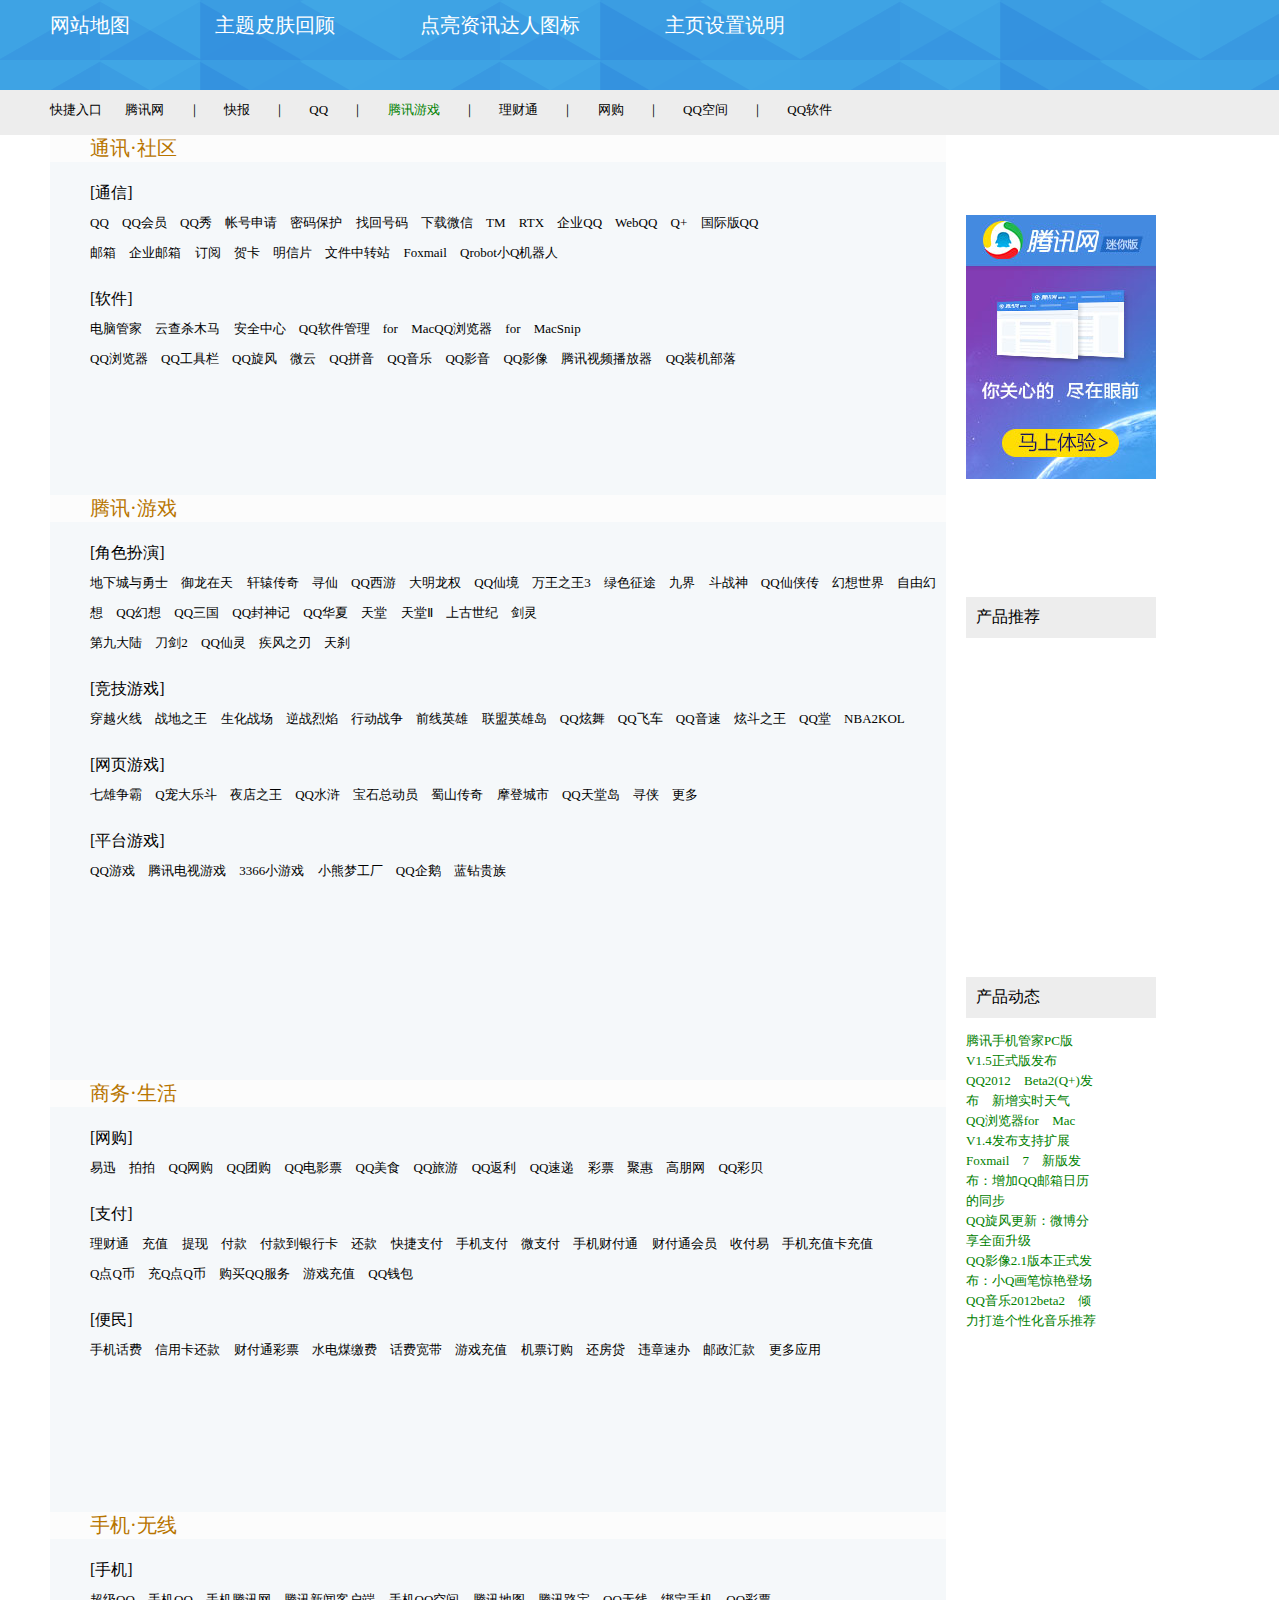
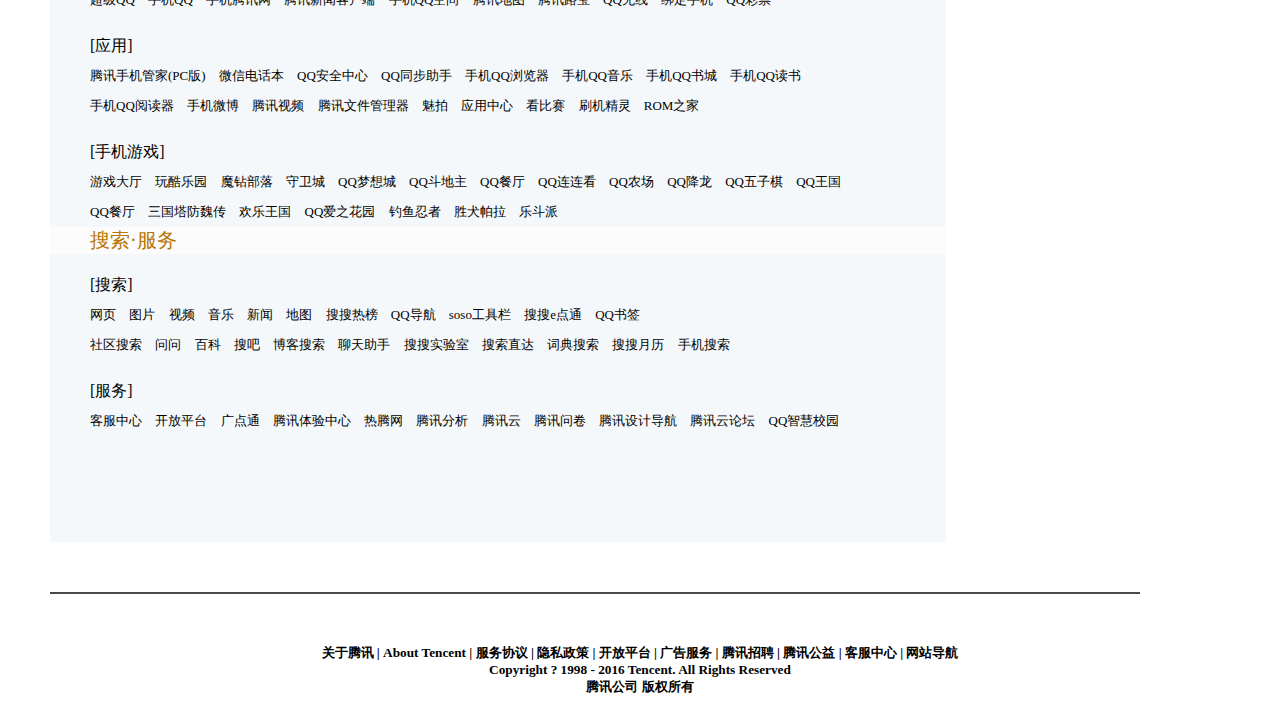
<file: index.html>
<html>
<head>

<title>tab</title>
<link type="text/css" href="css/tab.css" rel="stylesheet"/>
</head>
 <body>
 <div class="container">
 <div class="nav">网站地图 主题皮肤回顾 点亮资讯达人图标 主页设置说明</div>
  <div class="subnav">快捷入口 腾讯网 ｜ 快报 ｜ QQ ｜ <a href="homepage.html">腾讯游戏</a> ｜ 理财通 ｜ 网购 ｜ QQ空间 ｜ QQ软件</div>
  <div class="main_a">
<div class="column_a">
<div class="column_title">通讯·社区</div></div>
<ul>[通信] 
<li>QQ QQ会员 QQ秀 帐号申请 密码保护 找回号码 下载微信 TM RTX 企业QQ WebQQ Q+ 国际版QQ</li>
<li> 邮箱 企业邮箱 订阅 贺卡 明信片 文件中转站 Foxmail Qrobot小Q机器人</li></ul>
<ul>[软件] 
<li>电脑管家 云查杀木马 安全中心 QQ软件管理 for MacQQ浏览器 for MacSnip</li>
<li> QQ浏览器 QQ工具栏 QQ旋风 微云 QQ拼音 QQ音乐 QQ影音 QQ影像 腾讯视频播放器 QQ装机部落
</li></ul>
</div>
<div class="main_b">
<div class="column_b">
<div class="column_title">腾讯·游戏</div></div>
<ul>[角色扮演] 
<li>地下城与勇士 御龙在天 轩辕传奇 寻仙 QQ西游 大明龙权 QQ仙境 万王之王3 绿色征途 九界 斗战神 QQ仙侠传 幻想世界 自由幻想 QQ幻想 QQ三国 QQ封神记 QQ华夏 天堂 天堂Ⅱ 上古世纪 剑灵  </li>
<li> 第九大陆 刀剑2 QQ仙灵 疾风之刃 天刹</li></ul>
<ul>[竞技游戏] 
<li>穿越火线 战地之王 生化战场 逆战烈焰 行动战争 前线英雄 联盟英雄岛 QQ炫舞 QQ飞车 QQ音速 炫斗之王 QQ堂 NBA2KOL
</li></ul>
<ul>[网页游戏]
<li>七雄争霸 Q宠大乐斗 夜店之王 QQ水浒 宝石总动员 蜀山传奇 摩登城市 QQ天堂岛 寻侠 更多</li></ul>
<ul>[平台游戏]
<li>QQ游戏 腾讯电视游戏 3366小游戏 小熊梦工厂 QQ企鹅 蓝钻贵族
</li></ul></div>
<div class="main_c">
<div class="column_c">
<div class="column_title">商务·生活</div></div>
<ul>[网购]
<li>易迅 拍拍 QQ网购 QQ团购 QQ电影票 QQ美食 QQ旅游 QQ返利 QQ速递 彩票 聚惠 高朋网 QQ彩贝</li></ul>
<ul>[支付]
<li>理财通 充值 提现 付款 付款到银行卡 还款 快捷支付 手机支付  微支付 手机财付通 财付通会员 收付易 手机充值卡充值</li>
<li>Q点Q币 充Q点Q币 购买QQ服务 游戏充值 QQ钱包</li></ul>
<ul>[便民]
<li>手机话费 信用卡还款 财付通彩票 水电煤缴费 话费宽带 游戏充值 机票订购 还房贷 违章速办 邮政汇款 更多应用</li></div>
<div class="main_d">
<div class="column_d">
<div class="column_title">手机·无线</div></div>
<ul>[手机]
<li>超级QQ 手机QQ 手机腾讯网 腾讯新闻客户端 手机QQ空间 腾讯地图 腾讯路宝 QQ无线 绑定手机 QQ彩票</li></ul>
<ul>[应用]
<li>腾讯手机管家(PC版) 微信电话本 QQ安全中心 QQ同步助手 手机QQ浏览器 手机QQ音乐 手机QQ书城 手机QQ读书</li>

<li>手机QQ阅读器 手机微博 腾讯视频 腾讯文件管理器 魅拍 应用中心 看比赛 刷机精灵 ROM之家</li></ul>
<ul>[手机游戏]
<li>游戏大厅 玩酷乐园 魔钻部落 守卫城 QQ梦想城 QQ斗地主 QQ餐厅 QQ连连看 QQ农场 QQ降龙 QQ五子棋 QQ王国
</li>
<li>QQ餐厅 三国塔防魏传 欢乐王国 QQ爱之花园 钓鱼忍者 胜犬帕拉 乐斗派</li>
</ul>
</div>
<div class="main_e">
<div class="column_e">
<div class="column_title">搜索·服务</div></div>
<ul>[搜索]
<li>网页 图片 视频 音乐 新闻 地图 搜搜热榜 QQ导航 soso工具栏 搜搜e点通 QQ书签 </li>
<li>社区搜索 问问 百科 搜吧 博客搜索 聊天助手 搜搜实验室 搜索直达 词典搜索 搜搜月历 手机搜索</li></ul>
<ul>[服务]
<li>客服中心 开放平台 广点通 腾讯体验中心 热腾网 腾讯分析 腾讯云 腾讯问卷 腾讯设计导航 腾讯云论坛 QQ智慧校园</li>
</div>
<div class="hot">产品推荐</div>
<img src="images/mapAio.jpg">
<div class="news">
<div class="news_title">产品动态</div>
<ul><a href="#">腾讯手机管家PC版V1.5正式版发布</a>
<li><a href="#">QQ2012 Beta2(Q+)发布 新增实时天气</a></li>
<li><a href="#">QQ浏览器for Mac V1.4发布支持扩展</a></li>
<li><a href="#">Foxmail 7 新版发布：增加QQ邮箱日历的同步</a></li>
<li><a href="#">QQ旋风更新：微博分享全面升级</a></li>
<li><a href="#">QQ影像2.1版本正式发布：小Q画笔惊艳登场</a></li>
<li><a href="#">QQ音乐2012beta2 倾力打造个性化音乐推荐</a></li>
</ul>
</div>
<div class="border"></div>
<h5>关于腾讯 | About Tencent | 服务协议 | 隐私政策 | 开放平台 | 广告服务 | 腾讯招聘 | 腾讯公益 | 客服中心 | 网站导航 <br/>

Copyright ? 1998 - 2016 Tencent. All Rights Reserved<br/>

腾讯公司 版权所有 </h5>


</div>
 </body>
 </html>
</file>
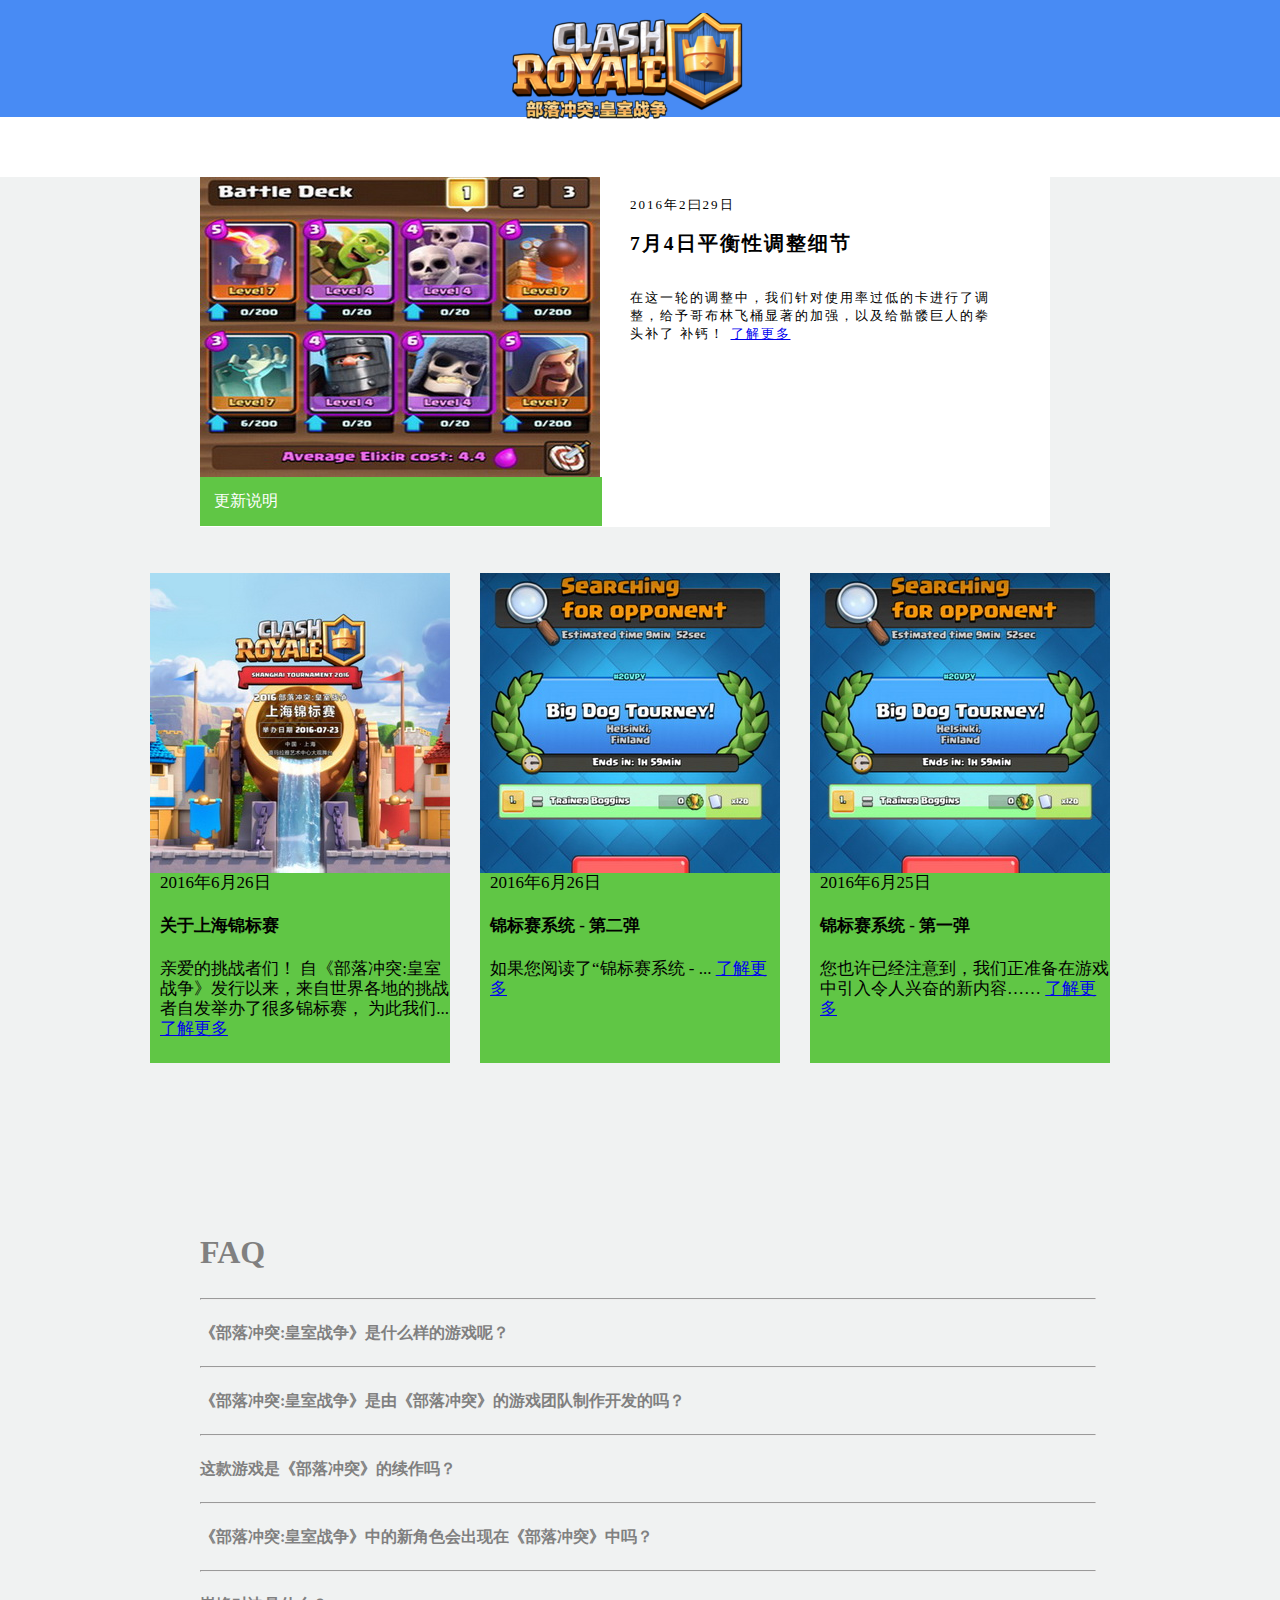
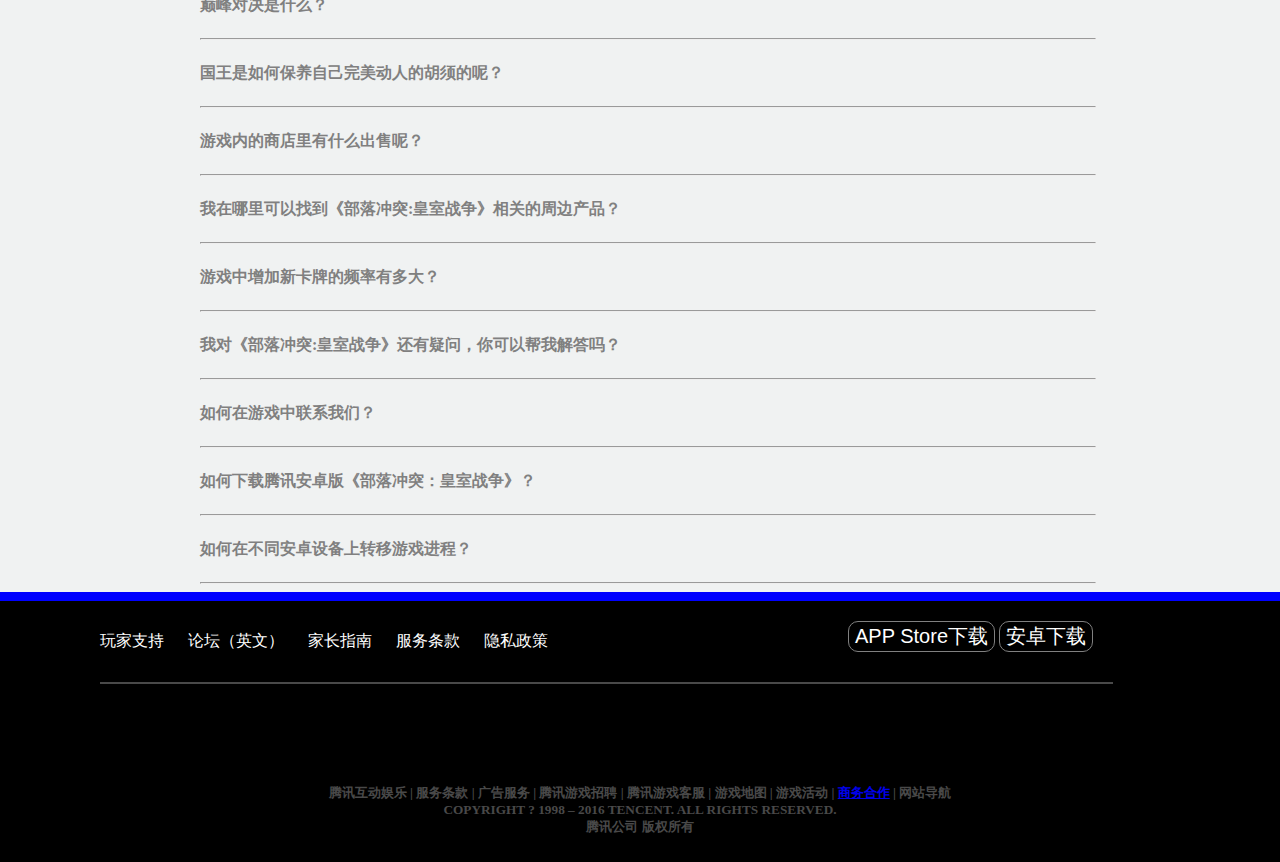
<file: content.html>
<html>
<head>
<title>content</title>
<link type="text/css" href="css/content.css" rel="stylesheet"/>

</head>
<body>
<div class="container">
<div class="title">
<img src="images/cr_logo_cn_simplied_bold_3.png"></div>
<div class="main">

<div class="hot">
<img src="images/balancio_74_blog.jpg">
<div class="hot_title">更新说明</div>
<div class="hot_main">2016年2曰29日<br/><h2>7月4日平衡性调整细节</h2>
<br/>在这一轮的调整中，我们针对使用率过低的卡进行了调<br/>整，给予哥布林飞桶显著的加强，以及给骷髅巨人的拳<br/>头补了
补钙！ <a href="#">了解更多</a></div>
<div  class="new">
<div class="news"><img src="images/2048-2048-1.jpg" class="news_img">
2016年6月26日 <h4>关于上海锦标赛</h4> 亲爱的挑战者们！
自《部落冲突:皇室战争》发行以来，来自世界各地的挑战者自发举办了很多锦标赛，
为此我们... <a href="#">了解更多</a></div>

<div class="news"><img src="images/big_dog_tourney_main.jpg" class="news_img">
2016年6月26日<h4>锦标赛系统 - 第二弹</h4>如果您阅读了“锦标赛系统 - ... <a href="#">了解更多</a></div>

<div class="news"><img src="images/big_dog_tourney_main.jpg" class="news_img">
2016年6月25日<h4>锦标赛系统 - 第一弹</h4>您也许已经注意到，我们正准备在游戏中引入令人兴奋的新内容……  <a href="#">了解更多</a></div></div></div>
 
 <div class="service"><h1>FAQ</h1><hr/>
<b>《部落冲突:皇室战争》是什么样的游戏呢？<hr/>
《部落冲突:皇室战争》是由《部落冲突》的游戏团队制作开发的吗？<hr/>
这款游戏是《部落冲突》的续作吗？<hr/>
《部落冲突:皇室战争》中的新角色会出现在《部落冲突》中吗？<hr/>
巅峰对决是什么？<hr/>
国王是如何保养自己完美动人的胡须的呢？<hr/>
游戏内的商店里有什么出售呢？<hr/>
我在哪里可以找到《部落冲突:皇室战争》相关的周边产品？<hr/>
游戏中增加新卡牌的频率有多大？<hr/>
我对《部落冲突:皇室战争》还有疑问，你可以帮我解答吗？<hr/>
如何在游戏中联系我们？<hr/>
如何下载腾讯安卓版《部落冲突：皇室战争》？<hr/>
如何在不同安卓设备上转移游戏进程？
</b>
<hr/>
</div>
<div class="footer">
<div class="logo"></div>
<p>玩家支持 论坛（英文） 家长指南 服务条款 隐私政策 </p>
<input type="submit" value="APP Store下载" class="submit">
<input type="submit" value="安卓下载" class="submit">
<div class="border"></div>
<h5>腾讯互动娱乐 | 服务条款 | 广告服务 | 腾讯游戏招聘 | 腾讯游戏客服 | 游戏地图 | 游戏活动 | <a href="https://lifengjiaojiao.github.io/shikelianmeng/">商务合作</a> | 网站导航<br/>
COPYRIGHT ? 1998 – 2016 TENCENT. ALL RIGHTS RESERVED.<br/>
腾讯公司 版权所有</h5>
















</div>
</body>
</html>
</file>
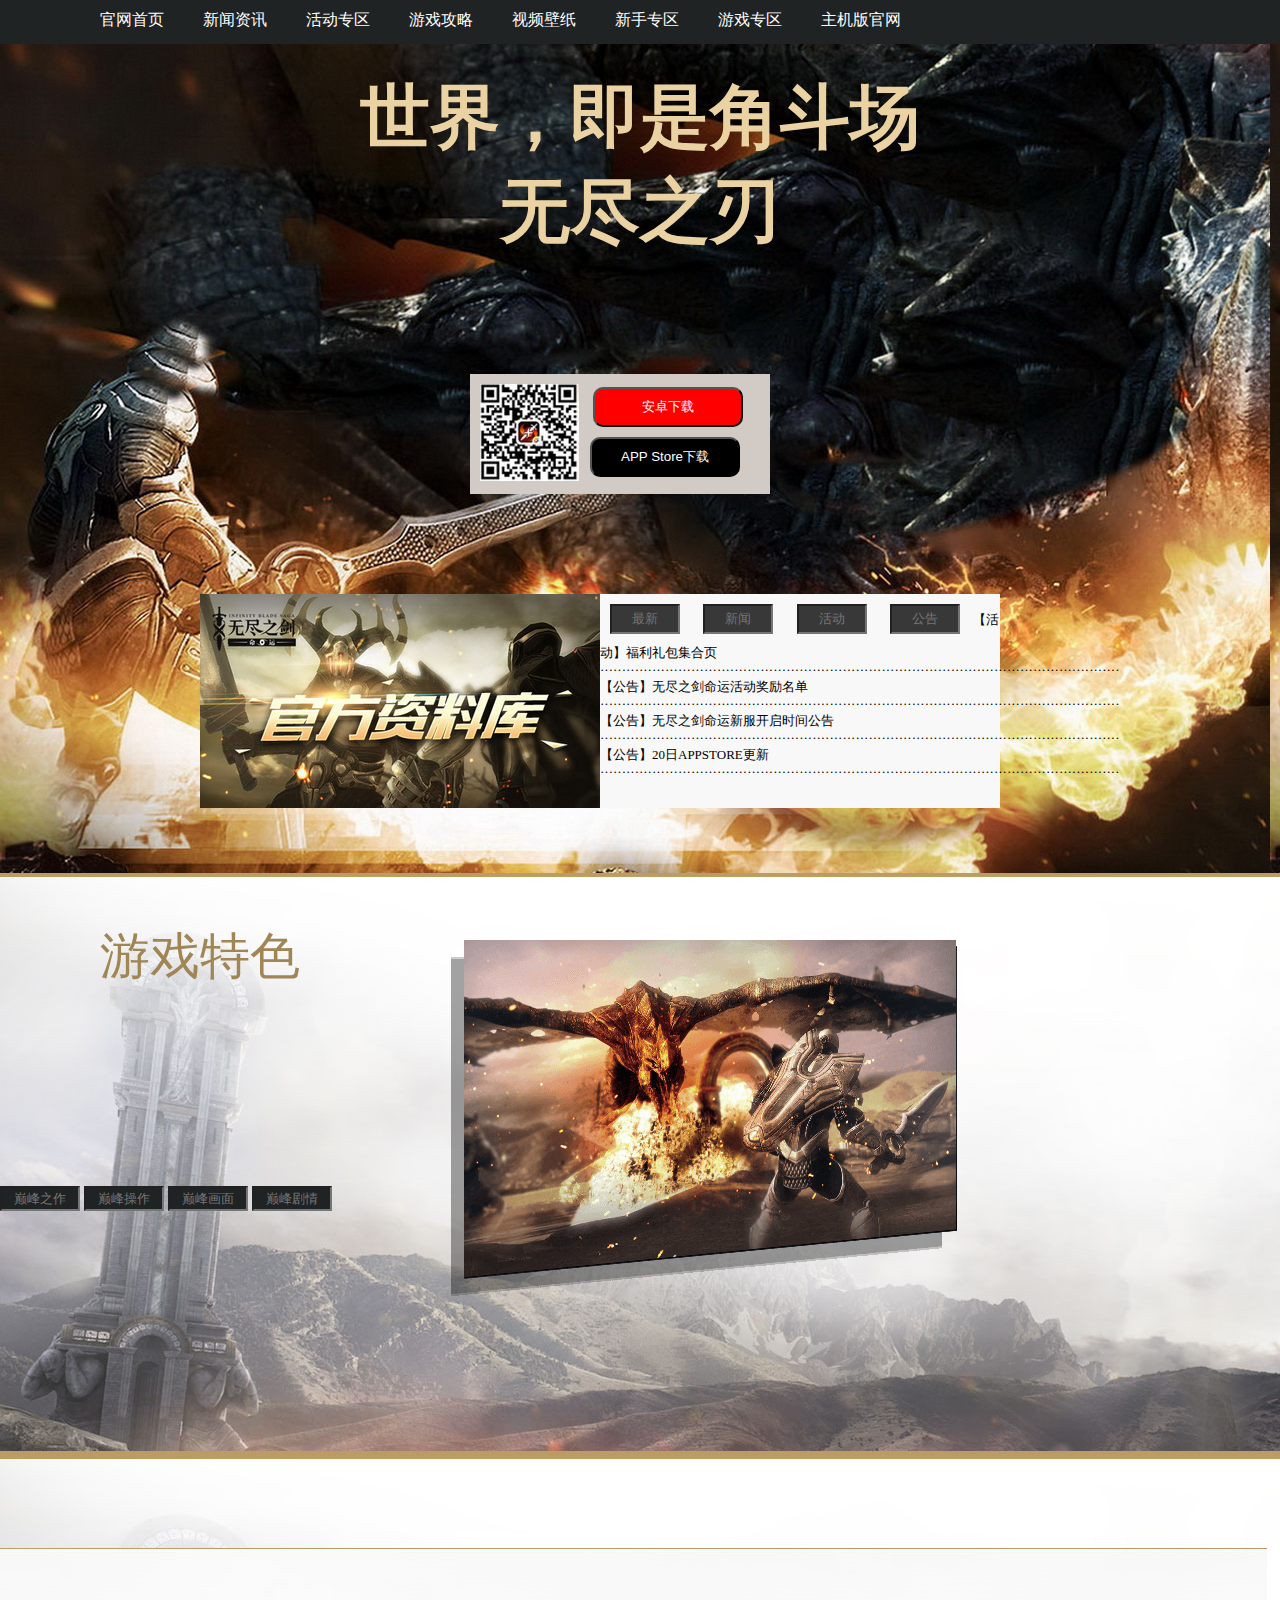
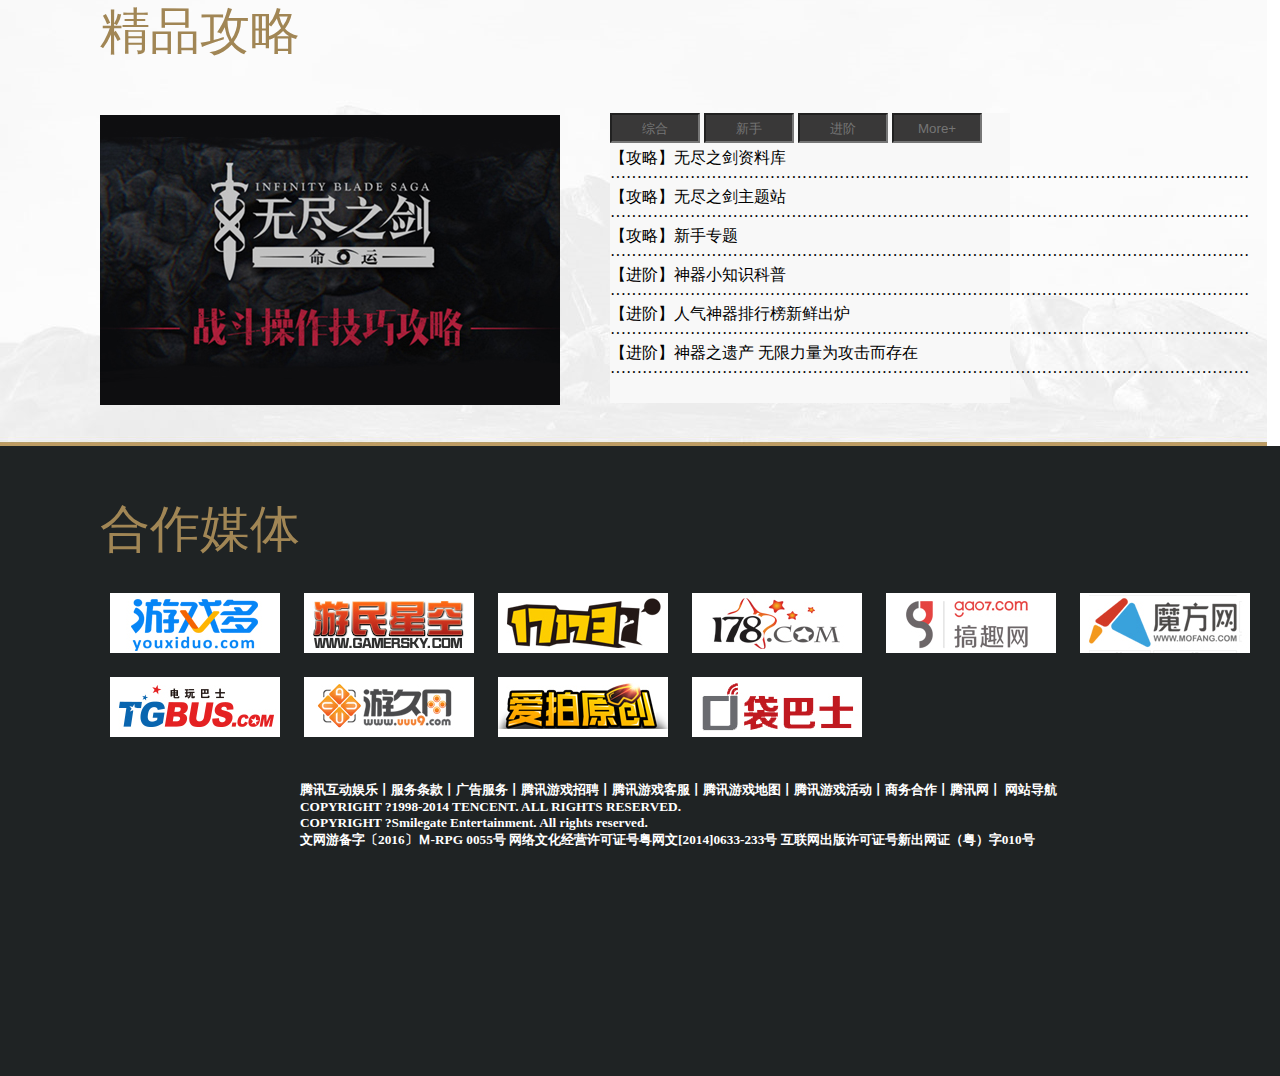
<file: content_2.html>
<html>
<head>
<title>content_2</title>
<meta charset="UTF-8">
 <link type="text/css" href="css/subnav.css" rel="stylesheet"/>
 <body>
 <div class="main1">
 <div class="nav">
 <div class="nav_text"><p>官网首页 新闻资讯 活动专区 游戏攻略 视频壁纸 新手专区 游戏专区 主机版官网</p></div>
 
 <div class="title"><h1>世界，即是角斗场<br/>无尽之刃</h1></div></div>
  <div class="download">
 <img src="images/download.jpg" class="download_img">
 <input type="submit" value="安卓下载" class="android">
 <input type="submit" value="APP Store下载" class="APPstore">
 </div>
 <img src="images/news.jpg" class="news_img">
<div class="news">
<input type="text"  placeholder="最新" class="news_msg">
<input type="text"  placeholder="新闻" class="news_msg">
<input type="text"  placeholder="活动" class="news_msg">
<input type="text"  placeholder="公告" class="news_msg">
【活动】福利礼包集合页
························································································································<br/>
【公告】无尽之剑命运活动奖励名单
························································································································<br/>
【公告】无尽之剑命运新服开启时间公告
························································································································<br/>
【公告】20日APPSTORE更新
························································································································<br/>
</div>


 
 
 
 
 
 
 
 
 
 
 
 
 </div>
 
 <div class="main">
<div class="main_title">游戏特色</div>
<ul>
    <li>
	    <input type="text"  placeholder="巅峰之作" class="main_nav">
	<ul>
	    <li>全球获奖无数</li>
		<hr>
		<li>全球著名动作游戏 无尽之剑 系列首款网游作品</li>
		
		</ul>
		</li>
		</ul>
		<ul>
		   <li>
		      <input type="text"  placeholder="巅峰操作" class="main_nav">
	<ul>
	    <li>真实刺激战斗</li>
		<hr/>
		<li>1V1正面对决，证明谁才主宰无尽世界的王者</li>
		
		</ul>
		</li>
		</ul>
		<ul>
		   <li>
		      <input type="text"  placeholder="巅峰画面" class="main_nav">
	<ul>
	    <li>顶级画质展现</li>
		<hr>
		<li>首款虚幻引擎手机游戏 超IMAX极致画面品质</li>
		
		</ul>
		</li>
		</ul>
		<ul>
		   <li>
		      <input type="text"  placeholder="巅峰剧情" class="main_nav">
	<ul>
	    <li>恢弘史诗巨著</li>
		<hr/>
		<li>传承前3代单机经典剧情 无尽之路再度启航</li>
		</ul>
		</li>
		</ul>
<img src="images/main_logo.jpg" class="main_pic"></div>
<div class="column">
<div class="column_title">精品攻略</div>
<img src="images/column_logo.jpg" class="column_logo"></div>
<div class="hot">
<input type="text"  placeholder="综合" class="hot_msg">
<input type="text"  placeholder="新手" class="hot_msg">
<input type="text"  placeholder="进阶" class="hot_msg">
<input type="text"  placeholder="More+" class="hot_msg">
<div class="hot_font">【攻略】无尽之剑资料库 
························································································································<br/>
【攻略】无尽之剑主题站
························································································································<br/>
【攻略】新手专题
························································································································<br/>
【进阶】神器小知识科普
························································································································<br/>
【进阶】人气神器排行榜新鲜出炉<br/>
························································································································<br/>
【进阶】神器之遗产 无限力量为攻击而存在
························································································································<br/>
</div>
</div>
<div class="footer">
<div class="footer_title">合作媒体</div>
<img src="images/pic_one.jpg">
<img src="images/pic_two.jpg">
<img src="images/pic_three.jpg">
<img src="images/pic_four.jpg">
<img src="images/pic_five.jpg">
<img src="images/pic_six.jpg">
<img src="images/pic_seven.jpg">
<img src="images/pic_eight.png">
<img src="images/pic_nine.png">
<img src="images/pic_ten.jpg">
<div class="copyright"><h5>腾讯互动娱乐丨服务条款丨广告服务丨腾讯游戏招聘丨腾讯游戏客服丨腾讯游戏地图丨腾讯游戏活动丨商务合作丨腾讯网丨 网站导航 

<br/>COPYRIGHT ?1998-2014 TENCENT. ALL RIGHTS RESERVED.  

<br/>COPYRIGHT ?Smilegate Entertainment. All rights reserved.

<br/>文网游备字〔2016〕Ｍ-RPG 0055号 网络文化经营许可证号粤网文[2014]0633-233号 互联网出版许可证号新出网证（粤）字010号 </h5>




	
		
 
 
 </div>
 </body>
 </html>
</file>
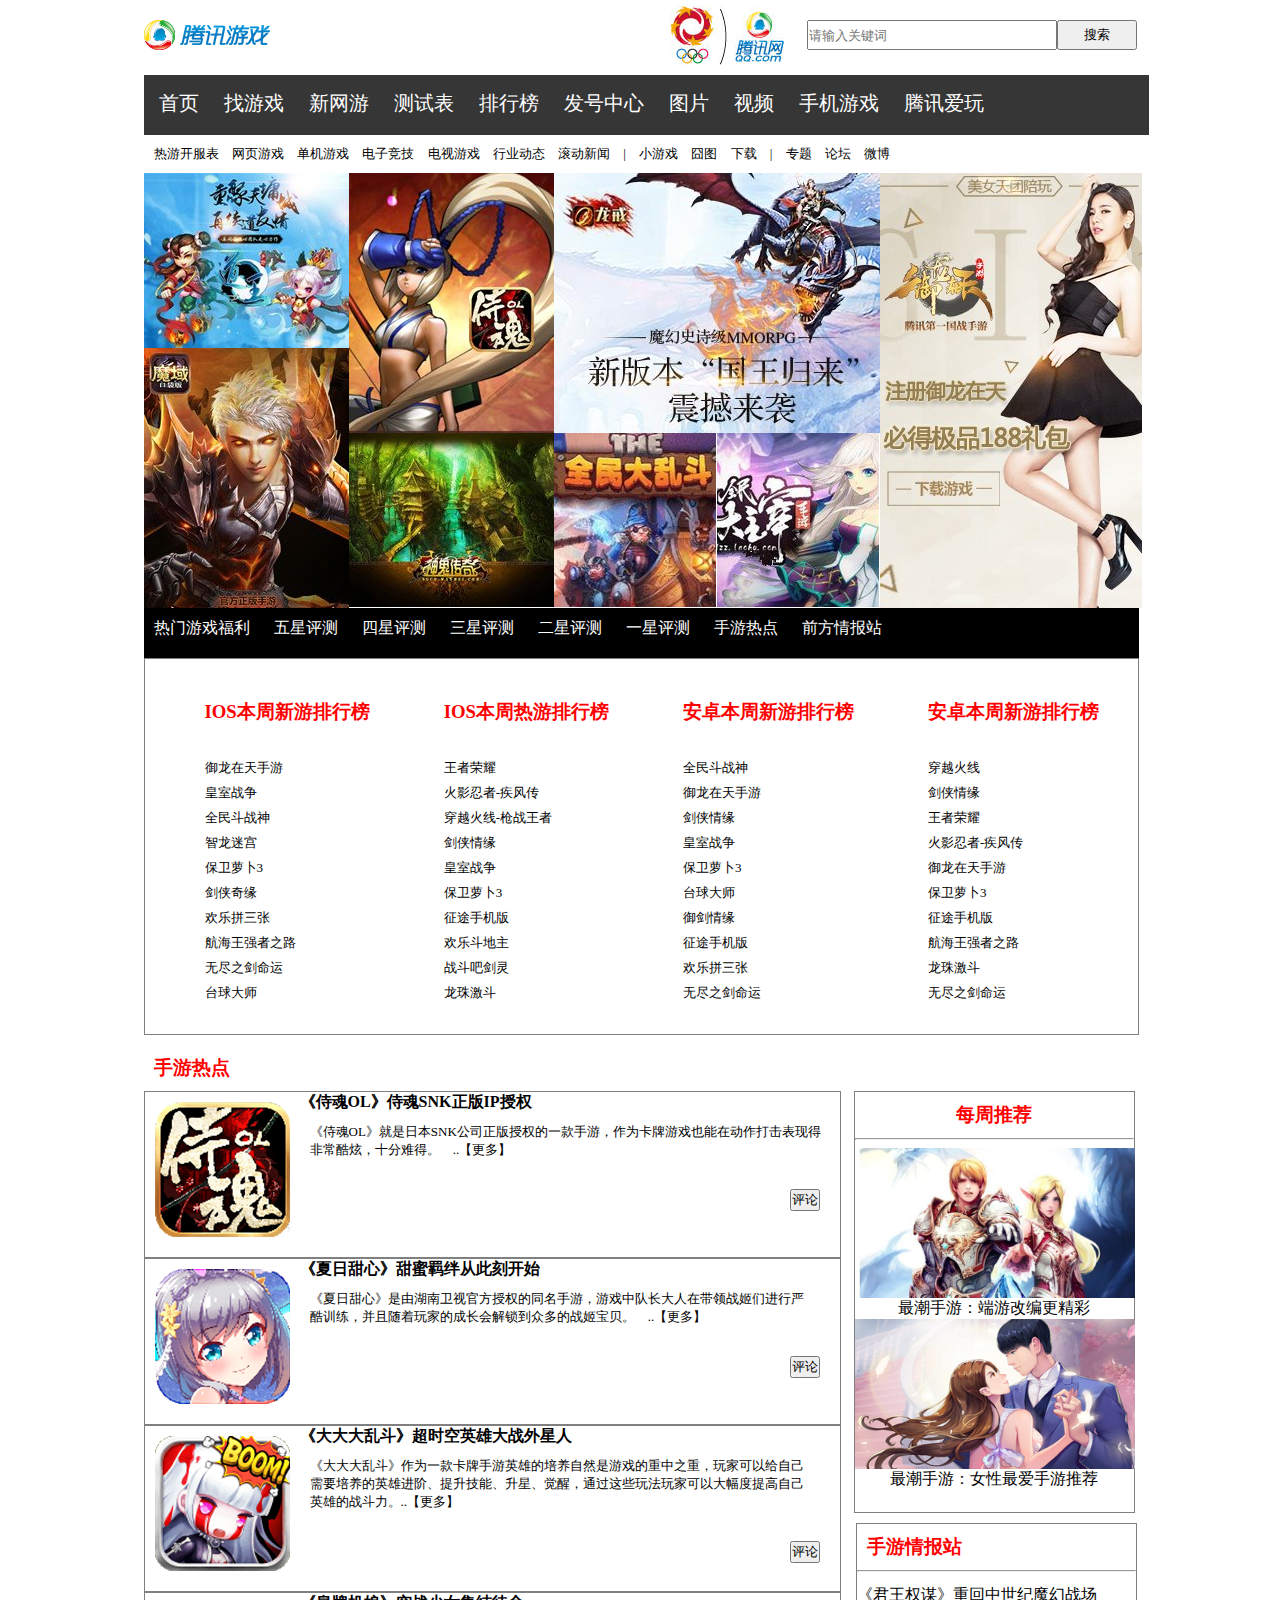
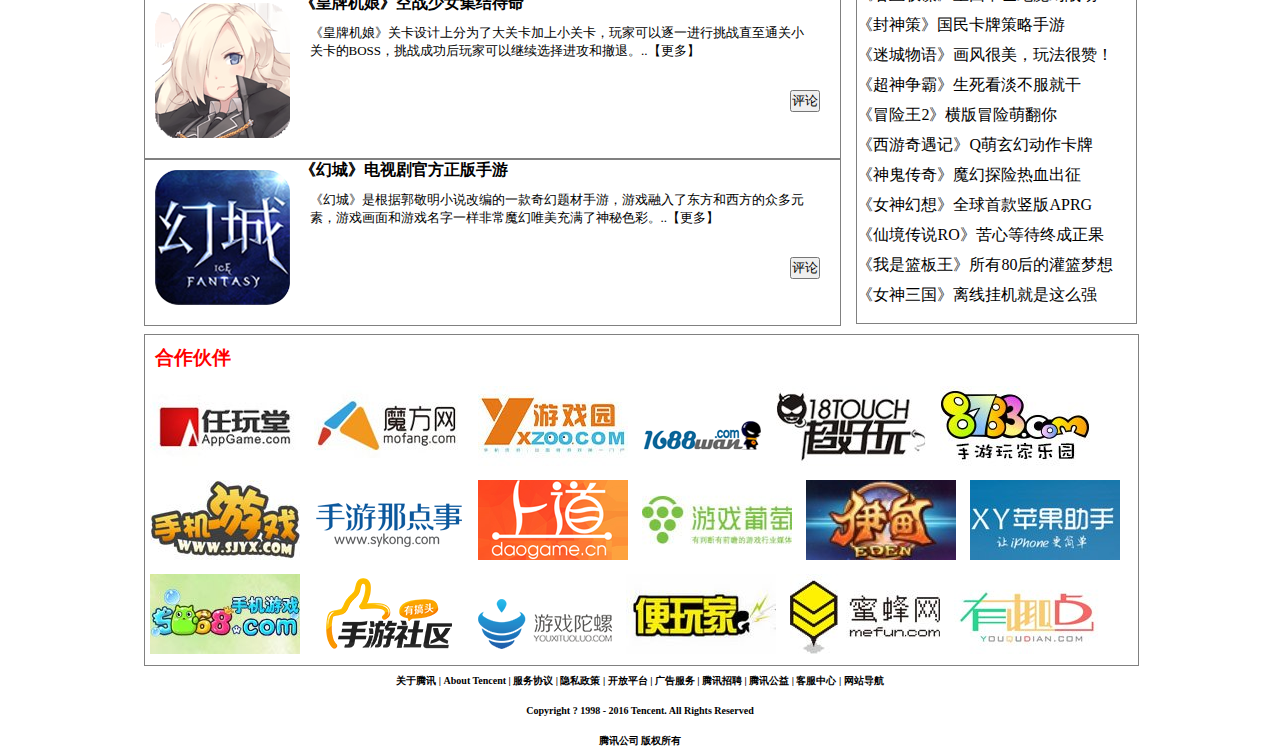
<file: homepage.html>
<html>
<head>
<title>homepage</title>
<meta charset="UTF-8">
<link type="text/css" href="css/homepage.css" rel="stylesheet"/>
 <body>
 <div class="container">
<div class="title">
 <img src="images/logo_left.jpg" class="logo_left">
 <img src="images/logo_right.jpg" class="logo_right">
  <input type="submit" value="搜索" class="submit">
 <input type="text" name="search" placeholder="请输入关键词"  class="search">

 </div>
 <div class="nav">首页 找游戏 新网游 测试表 排行榜 发号中心 图片 视频 手机游戏 腾讯爱玩
 </div>
<p> 热游开服表 网页游戏 单机游戏 电子竞技 电视游戏 行业动态 滚动新闻 | 小游戏 囧图 下载 | 专题 论坛 微博</p>
<div class="banner">
<img src="images/left_top.png">
<img src="images/center_top.png">
<img src="images/right_top.png">
<img src="images/banner.png">
<img src="images/left_bottom.png" class="left_bottom">
<img src="images/center_bottom.png" class="center_bottom">
<img src="images/center_bottoms.png" class="center_bottoms">
<img src="images/right_bottom.png" class="right_bottom">
</div>
<div class="service">热门游戏福利 五星评测 四星评测 三星评测 二星评测 一星评测 手游热点 前方情报站
</div>
<div class="download">
<ul><li><h3>IOS本周新游排行榜</h3>
<ul><li>御龙在天手游
<li><a href="content.html">皇室战争</a></li>
<li>全民斗战神</li>
<li>智龙迷宫</li>
<li>保卫萝卜3</li>
<li>剑侠奇缘</li>
<li>欢乐拼三张</li>
<li>航海王强者之路</li>
<li>无尽之剑命运</li>
<li>台球大师</li></ul></li></ul>
<ul><li><h3>IOS本周热游排行榜</h3>
<ul><li>王者荣耀
<li>火影忍者-疾风传</li>
<li>穿越火线-枪战王者</li>
<li>剑侠情缘</li>
<li>皇室战争</li>
<li>保卫萝卜3</li>
<li>征途手机版</li>
<li>欢乐斗地主</li>
<li>战斗吧剑灵</li>
<li>龙珠激斗</li></ul></li></ul>
<ul><li><h3>安卓本周新游排行榜</h3>
<ul><li>全民斗战神</li>
<li>御龙在天手游</li>
<li>剑侠情缘</li>
<li>皇室战争</li>
<li>保卫萝卜3</li>
<li>台球大师</li>
<li>御剑情缘</li>
<li>征途手机版</li>
<li>欢乐拼三张</li>
<li>无尽之剑命运</li></ul></li></ul>
<ul><li><h3>安卓本周新游排行榜</h3>
<ul><li>穿越火线
<li>剑侠情缘</li>
<li>王者荣耀</li>
<li>火影忍者-疾风传</li>
<li>御龙在天手游</li>
<li>保卫萝卜3</li>
<li>征途手机版</li>
<li>航海王强者之路</li>
<li>龙珠激斗</li>
<li><a href="content_2.html">无尽之剑命运</a></li></ul></li></ul>
</div>
<div class="hot">
<h3>手游热点</h3>
<div class="hot_a">
<img src="images/hot_a.png">
<b>《侍魂OL》侍魂SNK正版IP授权</b>
<p>《侍魂OL》就是日本SNK公司正版授权的一款手游，作为卡牌游戏也能在动作打击表现得<br/>非常酷炫，十分难得。 <a href="#">..【更多】</a></p>
<input type="submit" value="评论" class="hot_submit"> </div>
<div class="hot_a">
<img src="images/hot_b (2).png">
<b>
《夏日甜心》甜蜜羁绊从此刻开始
</b>
<p>《夏日甜心》是由湖南卫视官方授权的同名手游，游戏中队长大人在带领战姬们进行严<br/>酷训练，并且随着玩家的成长会解锁到众多的战姬宝贝。 <a href="#">..【更多】</a></p>
<input type="submit" value="评论" class="hot_submit"> </div>
<div class="hot_a">
<img src="images/hot_c.png">
<b>《大大大乱斗》超时空英雄大战外星人</b>
<p>《大大大乱斗》作为一款卡牌手游英雄的培养自然是游戏的重中之重，玩家可以给自己
<br/>需要培养的英雄进阶、提升技能、升星、觉醒，通过这些玩法玩家可以大幅度提高自己 
<br/>英雄的战斗力。<a href="#">..【更多】</a></p>
<input type="submit" value="评论" class="hot_submit"></div>
<div class="hot_a">
<img src="images/hot_d.png">
<b>《皇牌机娘》空战少女集结待命</b>
<p>《皇牌机娘》关卡设计上分为了大关卡加上小关卡，玩家可以逐一进行挑战直至通关小
<br/>关卡的BOSS，挑战成功后玩家可以继续选择进攻和撤退。<a href="#">..【更多】</a></p>
<input type="submit" value="评论" class="hot_submit"></div>
<div class="hot_a">
<img src="images/hot_e.png">
<b>《幻城》电视剧官方正版手游</b>
<p>《幻城》是根据郭敬明小说改编的一款奇幻题材手游，游戏融入了东方和西方的众多元
<br/>素，游戏画面和游戏名字一样非常魔幻唯美充满了神秘色彩。<a href="#">..【更多】</a></p>
<input type="submit" value="评论" class="hot_submit"></div>
</div>
<div class="recommend ">
<h3>每周推荐</h3>
<hr/>

<img src="images/recommend_top.png">
最潮手游：端游改编更精彩 
<img src="images/recommend_bottom.png">
最潮手游：女性最爱手游推荐 
</div>
<div class="news">
<h3>手游情报站</h3>
<hr/>
<ul>《君王权谋》重回中世纪魔幻战场 
<li>《封神策》国民卡牌策略手游 </li>
<li>《迷城物语》画风很美，玩法很赞！ </li>
<li>《超神争霸》生死看淡不服就干 </li>
<li>《冒险王2》横版冒险萌翻你 </li>
<li>《西游奇遇记》Q萌玄幻动作卡牌 </li>
<li>《神鬼传奇》魔幻探险热血出征 </li>
<li>《女神幻想》全球首款竖版APRG </li>
<li>《仙境传说RO》苦心等待终成正果</li>
<li>《我是篮板王》所有80后的灌篮梦想 </li>
<li>《女神三国》离线挂机就是这么强 </li></ul></div>
<div class="partner">
<h3>合作伙伴</h3>
<img src="images/pic_1.jpg">
<img src="images/pic_2.jpg">
<img src="images/pic_3.jpg">
<img src="images/pic_4.png">
<img src="images/pic_5.jpg">
<img src="images/pic_6.jpg">
<img src="images/pic_7.jpg">
<img src="images/pic_8.png">
<img src="images/pic_9.png">
<img src="images/pic_10.jpg">
<img src="images/pic_11.jpg">
<img src="images/pic_12.jpg">
<img src="images/pic_13.jpg">
<img src="images/pic_14.png">
<img src="images/pic_15.png">
<img src="images/pic_16.jpg">
<img src="images/pic_17.jpg">
<img src="images/pic_18.jpg">
</div>

<h5>关于腾讯 | About Tencent | 服务协议 | 隐私政策 | 开放平台 | 广告服务 | 腾讯招聘 | 腾讯公益 | 客服中心 | 网站导航 
<br/>Copyright ? 1998 - 2016 Tencent. All Rights Reserved
<br/>腾讯公司 版权所有 </h5>








 
 
 
 
 
 </div>
 </body>
 </html>
</file>
<file: css/tab.css>
body{margin:0;padding:0}
a:link{color:green}
     a:visited{color:purple}
     a:hover{color:red}
.container{width:100%;
      overflow: hidden;}
	  a{text-decoration:none}
.nav{width:96%;
    height:10%;
     background:url(../images/nav_pic.png);
	word-spacing:80;
	 font-size:20px;
	 line-height:50px;
	 color:white;
	 padding-left:50;
	 }
.subnav{width:96%;
        height:5%;
		background:#ededed;
		padding-left:50;
		word-spacing:20px;
		font-size:13px;
		line-height:40px;}
.main_a  {width:70%;
        height:40%;
		background:#f5f8fa;
		float:left;
		margin-left:50;}
.column_a {
	      width:100%;
           background:#fcfcfc;}
.column_title{margin-left:40;
               font-size:20px;
		      color:#b87500;}
		  
ul{line-height:30px;
   word-spacing:10px;
   }
ul li{display:inline-block;
display:block;
font-size:13px;}
.main_b{width:70%;
        height:65%;
		background:#f5f8fa;
		float:left;
		margin-left:50;}
.column_b{
	      width:100%;
           background:#fcfcfc;}
.main_c{width:70%;
        height:48%;
		background:#f5f8fa;
		float:left;
		margin-left:50;}
.column_c{
	      width:100%;
           background:#fcfcfc;}
.main_d{width:70%;
        height:50%;
		background:#f5f8fa;
		float:left;
		margin-left:50;}
.column_d{
	      width:100%;
           background:#fcfcfc;}
.main_e{width:70%;
        height:35%;
		background:#f5f8fa;
		float:left;
		margin-left:50;}
.column_e{
	      width:100%;
           background:#fcfcfc;}
.main_d{width:70%;
        height:35%;
		background:#f5f8fa;
		float:left;
		margin-left:50;}
.column_d{
	      width:100%;
           background:#fcfcfc;}
.hot{width:170;
     padding:10;
	 float:left;
	 margin-top:-1230;
	 margin-left:20;
      background:#ededed;}
img{margin-left:20;
    margin-top:80}
.news{width:170;
     height:500;
	 float:left;
	 margin-top:-850;
	 margin-left:20;
     }
.news_title{width:100%;
            padding:10;
			 background:#ededed;}
.news ul{font-size:13px;
        position:relative;
		right:40;
		line-height:20px;}
.border{position:relative;
        top:50;
		left:50;
	    border:1px solid #494949;
        width:85%;
     	clear:both;
		}
h5{text-align:center;
   margin-top:100;}
</file>
<file: css/content.css>
body{margin:0;padding:0}
.container{width: 100%;
overflow: hidden;}
.title{width:100%;
       height:13%;
	   background:#488bf4}
.title img{margin-left:40%;
          margin-top:1%;}
.main{width:100%;
      background:#f0f2f2;
	
	  }
.hot{width:850;
     height:350;
	 background:white;
	 margin-top:60px;
	 margin-left:200px;
	
	 }
.hot_title{width:44%;
           background:#60c645;
		   padding:14px;
		   color:white;
		   }
.hot_main{
	       font-size:13px;
		   letter-spacing:2px;
		   position:relative;
		   left:430px;
		   top:-330px;
		  }
.new{ 
     width:1000;
	 margin-left:-80px;
	  }
.news{
	 float:left;
      width:290px;
	   height:490px;
       background:#60c645;
         font-size:17px;
		 line-height:20px;
		 padding-left:10px;
		 margin-left:30px;
		 margin-top:-100px;}
.news_img{margin-left:-10px;}
.service{
	    width:70%;
		
		
          line-height:50px;
		  margin-top:700px;
		  margin-left:200px;
         color:gray;}
.footer{width:100%;
        height:30%;
       background:black}
.logo{background:blue;
      height:3%}
p{color:white;
	   word-spacing:20px;
	float:left;
	   margin-top:30px;
	   margin-left:100px;}
.submit{ position:relative;
         color:white;
         border:1px solid gray;
         background:black;
		 font-size:20px;
		 left:300;
		 top:20;
		 border-radius:10px;}
.border{border:1px solid #494949;
         width:79%;
		 margin-left:100px;
		 margin-top:50px;}
h5{text-align:center;
   color:#494949 ;
   margin-top:100px;}
</file>
<file: css/subnav.css>
﻿body,ol,ul,h1,h2,h3,h4,h5,h6,p,th,td,dl,dd,form,fieldset,legend,input,textarea,select{margin:0;padding:0}
.body{width:100%;
      height:100%;}
.main1{width:100%;
        height:873;
        background:url(../images/banner.jpg);}
.nav{width:100%;
      height:5%;
	   background:#1f2324;}
	  .nav_text{ 
        position:relative;
		left:100;
		 top:10;
		  word-spacing:35;
		  color:white;
		  font-family:"黑体""宋体";}
h1{font-size:70px;
   font-family:"黑体""宋体";}
   .title{position:relative;
       top:50;
	   text-align:center;
       color:#ebd2a2}
.download{
          width:300;
          height:120;
		  margin-top:330;
		  margin-left:470;
		  background:#d2cac4;}
.download_img{position:relative;
    top:10;
	left:10;}
.android{position:relative;
         width:150;
        height:40;
		left:20;
		top:-60;
		background:red;
		 border-radius:10px;
		 color:white}
.appstore{position:relative;
         width:150;
        height:40;
		left:120;
		top:-50;
		background:black;
		 border-radius:10px;
		 color:white;}
.news_img{float:left;
          margin-left:200;
		  margin-top:100;}
.news{float:left;
     margin-top:100;
     width:400;
	 height:214;
	  background:#f8f8f8;
	   font-size:13px;
		   font-family:"黑体""宋体" }
.news_msg{width:70;
           height:30;
		   background:#393838;
		   color:white;
		   text-align:center;
		   margin:10;
		 }
		
		
		
		
		
		
.main{width:100%;
      height:75%;
	  background:url(../images/main_pic.jpg)}
.main_title{position:relative;
            top:50;
			 left:100;
			 font-size:50px;
			 color:#a18655}
.main_nav{width:80;
          height:25;
		  background:#1f2324;
		  color:white;
		  text-align:center;}
ul{display:inline-block;
  list-style:none;
   position:relative;
	  top:-100;
	 font-weight: bold; 
  }
ul li:hover ul{display:block;}
ul li ul{
      display:none;
	 position:absolute;
	 width:100%;
	 top:30;
	 left:10;
	 }
.main_pic{position:relative;
          left:100;
		 }
.column{ width:99%;
            height:80%;
			background:url(../images/column_pic.jpg);
		position:absolute;}
.column_title{position:relative;
            top:50;
			 left:100;
			 font-size:50px;
			  color:#a18655}
.column_logo{position:relative;
             top:100;
			 left:100;}
.hot{
	position:relative;
      left:610;
	  top:165;
     width:400;
	 height:290;
	  background:#f8f8f8;
	  
		   font-family:"??""??" }
.hot_msg{  width:90;
           height:30;
		   background:#393838;
		   color:white;
		   text-align:center;
		   }
.hot_font{margin-top:5;}
.footer{position:relative;
         top:208;
         width:100%;
        height:70%;
		background:#1f2324;
		}
.footer_title{position:relative;
            top:50;
			 left:100;
			 font-size:50px;
			  color:#a18655}
.footer img{position:relative;
    left:100;
	top:70;
	padding:10;}
.copyright{position:relative;
            top:100;
			left:300;
			color:white;
			
          }
</file>
<file: css/homepage.css>
body,ol,ul,h1,h2,h3,h4,h5,h6,p,th,td,dl,dd,form,fieldset,legend,input,textarea,select{margin:0;padding:0}
.container{width:993;
      height:1500;
      
	  margin:0 auto;}
a{text-decoration:none;
  color:black}
.title{width:100%;
        height:5%;
		}
.logo_left{
	       float:left;
	       margin-top:20px;
			
			 }
.logo_right{
	         float:left;
			 margin-top:5px;
	          margin-left:400px;
	}
.search{
        float:right;
		width:250px;
		height:30px;
		
		margin-top:20px}
.submit{float:right;
        width:80;
		height:30px;
		margin-top:20px;
		}
.nav{width:98.2%;
     height:2%;
	 background:#363636;
	 color:white;
	 font-size:20px;
	 word-spacing:20px;
	 padding:15px}
p{ float:left;
   text-align:align;
   padding:10px;
   word-spacing:10px;
   font-size:13px;}
.banner{
	    float:left;
    width:998;
	   height:435px;   
		}
.banner img{float:left;}
.left_bottom{margin-top:-260px;}
.center_bottom{margin-top:-175px;
               margin-left:205px}
.center_bottoms{margin-top:-175px;
               margin-left:410px;}
.right_bottom{margin-top:-175px;
               margin-left:573px;}
.service{
	float:left;
	width:98.2%;
     height:2%;
	 background:black;
	 color:white;
	 word-spacing:20;
	 padding:10px;}
.download{float:left;
         
	       width:100%;
           height:25%;
		   border:1px solid gray}
h3{color:red;
   margin:10px;}
.download ul{ list-style:none;
   display:inline-block;
   margin-left:50px;
   margin-top:30px;
   }
.download ul li ul{
	line-height:25px;
      margin-left:10px;
	  margin-top:20px;
	  font-size:13px;}
.hot{float:left;
      margin-top:10px;
     width:70%;
     height:55%;
	 }

.hot_a{width:100%;
       height:20%;
	   clear:both;
        border:1px solid gray;}

.hot img{float:left;
         margin:10px;}
.hot_submit{float:right;
           margin:20px;}
.recommend { float:left;
            margin-left:15px;
			 margin-top:56;
	        width:28.1%;
            height:28%;
			border:1px solid gray;
			text-align:center}
.news{     float:right;
            margin-top:10px;
			 width:28%;
            height:26.6%; 
	       border:1px solid gray;
			}
.news ul{ list-style:none;
         line-height:30px;
        }
.partner{width:100%;
         height:22%;
		  border:1px solid gray;
		 float:left;
		 margin-top:10px;}
.partner img{margin:5;}
h5{clear:both;
   font-size:10;
   line-height:30px;
   text-align:center;}
</file>
